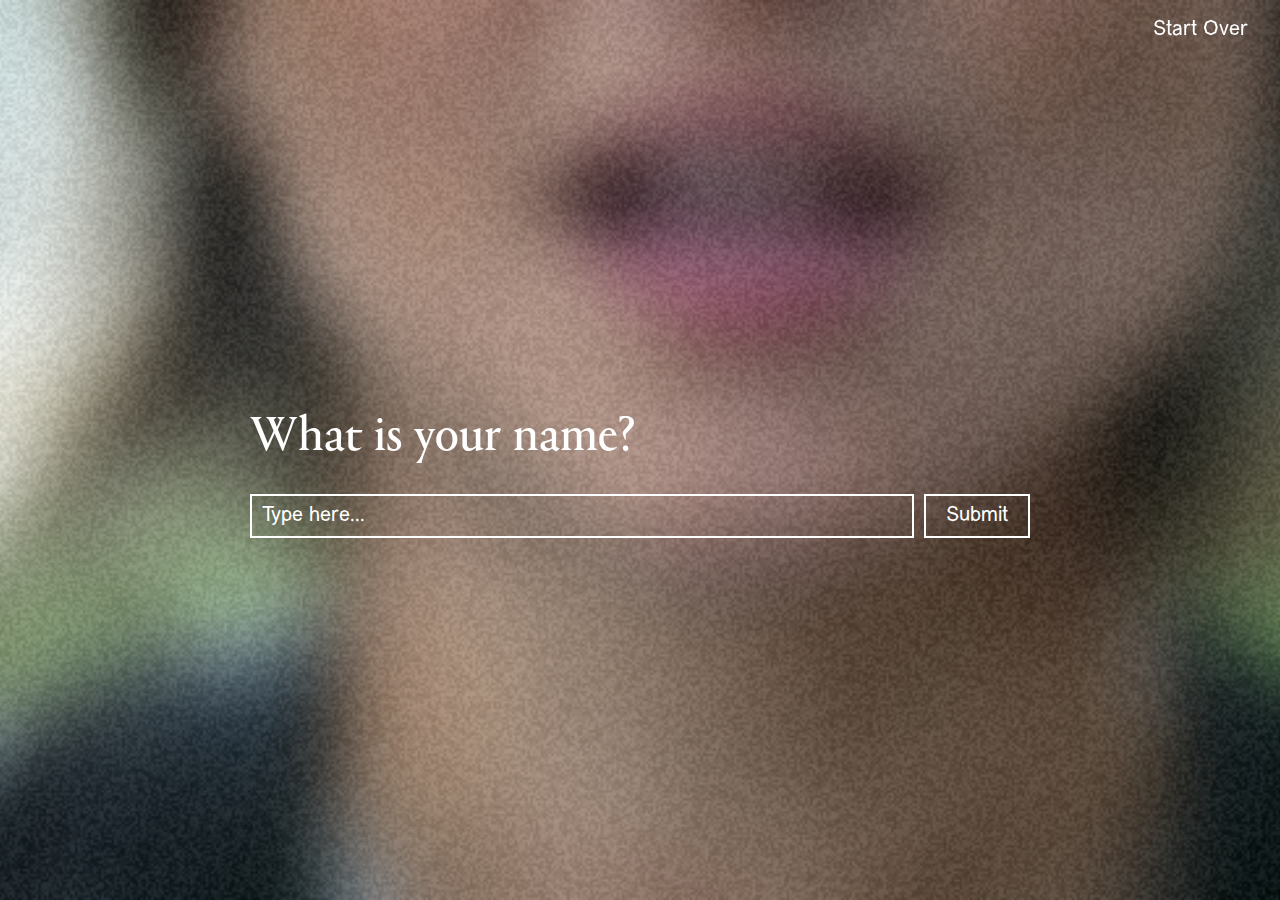
<file: index.html>
<!DOCTYPE html>
<html lang="en">
<head>
  <meta charset="UTF-8">
  <meta name="viewport" content="width=device-width, initial-scale=1.0">
  <title>Wernicke's Aphasia</title>
  <link rel="stylesheet" href="styles.css">
</head>
<body>
  <div id="top-bar">
    <span id="title"></span>
    <a href="#" id="start-over">Start Over</a>
  </div>
  <div id="main-container">
    <div id="content-box">
      <p id="question-text">What is your name?</p>
      <div class="input-container">
        <input type="text" id="input-box" placeholder="Type here..." />
        <button id="submit-button">Submit</button>
      </div>
    </div>
    <div id="popup-box" class="hidden">
        <p class="popup-text">Wernicke’s aphasia is a specific type of aphasia that affects an individual’s ability to make sense when speaking.</p>
        <p class="popup-subtext">Aphasia affects 25 to 40 percent of people who experience strokes. Words tend to become jumbled (word salad) and sentences become incomprehensible. Wernicke’s aphasia is also referred to as ‘fluent aphasia’ or ‘receptive aphasia’. Wernicke's area (left posterior temporal region) controls the ability to understand the meaning of words. Damage to this area results in a lack of comprehension of spoken words and sentences, despite being able to produce fluent speech.</p>
      </div>
  </div>
  <script src="script.js"></script>
</body>
</html>
</file>
<file: styles.css>
/* General body styling */
body {
  margin: 0;
  background-image: url('istockphoto-1360037845-612x612.png');
  background-repeat: no-repeat; /* Prevent repeating */
  background-size: cover; /* Ensure the image fills the screen */
  background-position: center; /* Center the image */
  width: 100%;
  height: 100vh; /* Set the height to fill the viewport */
  overflow: hidden; /* Hide any overflow */
}

@font-face {
	font-family: "Manifont Grotesk";
	src: url("fonts/ManifontGroteskBook.otf");
}

@font-face {
	font-family: "Portrait Regular";
	src: url("fonts/Portrait-Regular2.otf");
}

/* Top bar styling */
#top-bar {
  display: grid;
  grid-template-columns: 1fr 1fr;
  padding: 20px;
  background: none;
  position: fixed;
  align-items: right;
  width: 177%;
}

#start-over, #title {
  font-size: 20px;
  font-family: "Manifont Grotesk", monospace;
  text-decoration: none;
  color: white;
}

/* Main container styling */
#main-container {
  display: flex;
  justify-content: center;
  align-items: center;
  height: 100vh;
}

/* Content box styling */
#content-box {
  text-align: left;
  width: calc(100% - 500px); /* 100px margin on both sides */
  max-width: 1200px; /* Optional: limit maximum width */
}

/* Question text styling */
#question-text {
  font-size: 50px;
  font-family: "Portrait Regular", sans-serif;
  color: white;
  margin-bottom: 30px;
  transition: opacity 0.5s;
}

/* Input container styling */
.input-container {
  display: flex;
  gap: 10px;
  width: 100%; /* Flexbox matches the full width of the content box */
}

/* Input box styling */
#input-box {
  flex: 1; /* Fills remaining space in the flex container */
  padding: 10px;
  font-size: 20px;
  border: 2px solid white;
  background-color: transparent;
  font-family: "Manifont Grotesk", sans-serif;
  transition: 0.3s;
}

/* Optional: Add some focus effects for the input */
#input-box:focus {
  outline: none; /* Remove default outline */
  background-color: rgb(255, 255, 255, 0.2); /* Change background color when focused */
  transition: 0.3s;
  box-shadow: 5px 5px rgba(255, 255, 255, 0.8);
}

input {
  color: white;
}

input::placeholder {
  color: white;
}

/* Submit button styling */
#submit-button {
  padding: 10px 20px;
  border: 2px solid white;
  font-size: 20px;
  cursor: pointer;
  background-color: transparent;
  font-family: "Manifont Grotesk", sans-serif;
  transition: 0.3s;
  color: white;
}

#submit-button:hover {
  background-color: rgb(255, 255, 255, 0.2);
  box-shadow: 5px 5px rgba(255, 255, 255, 0.8);
  transition: 0.3s;
}

/* Hidden elements */
.hidden {
  display: none;
}

/* Popup box styling */
#popup-box {
  position: fixed;
  bottom: 0;
  background-color: rgba(255, 255, 255, 0.494);
  text-align: left;
  padding: 20px 50px 20px 50px;
  border-radius: 10px 10px 0 0;
  width: calc(100% - 700px); /* 100px margin on both sides */
  max-width: 1200px; /* Optional: limit maximum width */
  opacity: 0; /* Start with opacity 0 */
  transition: opacity 0.5s; /* Fade-in transition */
}

.hidden {
  display: none;
}

/* Popup text styling */
.popup-text {
  font-size: 30px;
  font-weight: normal;
  font-family: "Manifont Grotesk", sans-serif;
}

/* Popup subtext styling */
.popup-subtext {
  font-size: 15px;
  font-weight: normal;
  font-family: "Portrait Regular", monospace;
}

@media (min-width: 701px) and (max-width: 900px) {
  body {
    margin: 0;
    background-image: url('istockphoto-1360037845-612x612.png');
    background-repeat: no-repeat; /* Prevent repeating */
    background-size: cover; /* Ensure the image fills the screen */
    background-position: center; /* Center the image */
    width: 100%;
    height: 100vh; /* Set the height to fill the viewport */
    overflow: hidden; /* Hide any overflow */
  }

  /* Top bar styling */
  #top-bar {
    grid-template-columns: 1fr 1fr; /* Keep two columns but adjust spacing */
    text-align: center;
    padding: 15px; /* Reduce padding */
    width: 100%; /* Fit screen width */
  }

  #start-over, #title {
    font-size: 20px; /* Slightly smaller font size */
  }

  /* Main container adjustments */
  #main-container {
    flex-direction: column; /* Stack elements vertically if needed */
    height: auto; /* Allow content to dictate height */
    padding: 30px; /* Add padding for a comfortable layout */
  }

  /* Content box adjustments */
  #content-box {
    width: 90%; /* Take up more width */
    max-width: 900px; /* Limit max width */
    padding: 0 20px; /* Add inner spacing */
  }

  /* Question text styling */
  #question-text {
    font-size: 40px; /* Slightly smaller font size */
    margin-bottom: 25px;
  }

  /* Input container adjustments */
  .input-container {
    flex-direction: row; /* Keep elements side by side */
    gap: 10px;
  }

  /* Input box styling */
  #input-box {
    font-size: 18px; /* Adjust font size for tablets */
    padding: 10px;
  }

  /* Submit button styling */
  #submit-button {
    font-size: 18px;
    padding: 10px 20px;
  }

  /* Popup box adjustments */
  #popup-box {
    width: calc(100% - 60px); /* Adjust width for tablet screens */
    padding: 20px; /* Slightly smaller padding */
  }

  .popup-text {
    font-size: 25px; /* Adjust font size */
  }

  .popup-subtext {
    font-size: 14px; /* Adjust subtext size */
  }
}

@media (max-width: 700px) {
  /* Body adjustments */
  body {
    background-size: cover;
    background-position: center;
  }

  /* Top bar styling */
  #top-bar {
    grid-template-columns: 1fr; /* Stack elements vertically */
    text-align: center; /* Center align for a cleaner mobile look */
    padding: 10px;
    width: 100%; /* Adjust to screen width */
  }

  #start-over, #title {
    font-size: 18px; /* Reduce font size */
  }

  /* Main container adjustments */
  #main-container {
    flex-direction: column; /* Stack elements vertically */
    height: auto; /* Allow content to dictate height */
    padding: 20px; /* Add padding around the edges */
  }

  /* Content box adjustments */
  #content-box {
    width: 100%; /* Full width for smaller screens */
    padding: 0 15px; /* Add padding for better spacing */
  }

  /* Question text styling */
  #question-text {
    font-size: 30px; /* Reduce font size */
    margin-bottom: 20px;
  }

  /* Input container adjustments */
  .input-container {
    flex-direction: column; /* Stack input and button vertically */
    gap: 15px;
  }

  /* Input box styling */
  #input-box {
    font-size: 18px; /* Adjust font size */
    padding: 8px; /* Reduce padding */
  }

  /* Submit button styling */
  #submit-button {
    font-size: 18px; /* Adjust font size */
    padding: 8px 15px; /* Adjust padding */
  }

  /* Popup box adjustments */
  #popup-box {
    width: calc(100% - 30px); /* Adjust width to fit screen with margins */
    padding: 15px; /* Adjust padding */
  }

  .popup-text {
    font-size: 20px; /* Reduce font size */
  }

  .popup-subtext {
    font-size: 14px; /* Adjust font size */
  }
}

/* Adjustments for very small screens (e.g., 480px or less) */
@media (max-width: 480px) {

  body {
    margin: 0;
    background-image: url('istockphoto-1360037845-612x612.png');
    background-repeat: no-repeat; /* Prevent repeating */
    background-size: cover; /* Ensure the image fills the screen */
    background-position: center; /* Center the image */
    width: 100%;
    height: 100vh; /* Set the height to fill the viewport */
    overflow: hidden; /* Hide any overflow */
  }

  /* Question text styling */
  #question-text {
    font-size: 24px; /* Further reduce font size */
  }

  /* Input box styling */
  #input-box {
    font-size: 16px;
    padding: 6px;
  }

  /* Submit button styling */
  #submit-button {
    font-size: 16px;
    padding: 6px 10px;
  }

  /* Popup box adjustments */
  #popup-box {
    padding: 10px; /* Reduce padding */
  }

  .popup-text {
    font-size: 18px; /* Further reduce font size */
  }

  .popup-subtext {
    font-size: 12px; /* Adjust font size */
  }
}
</file>
